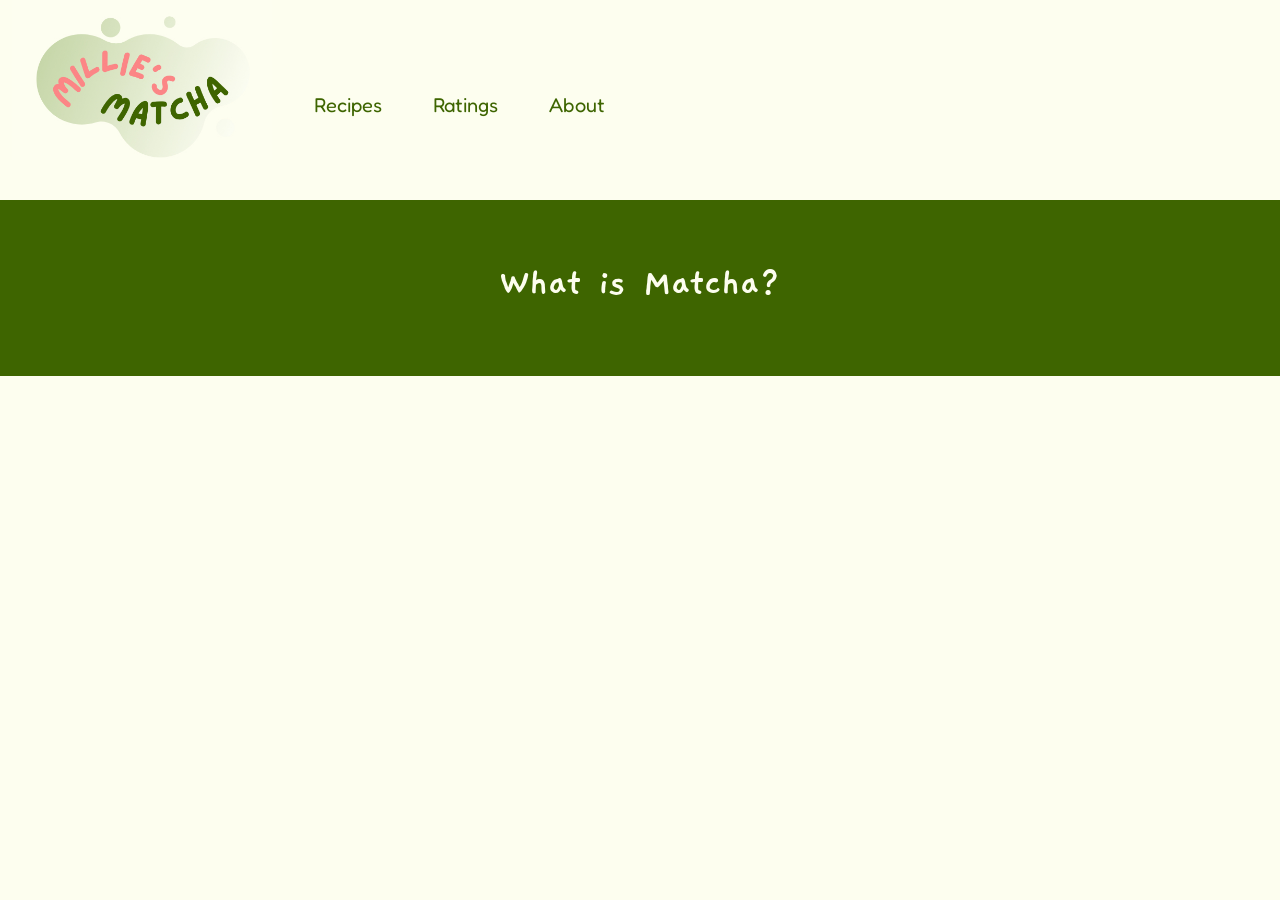
<file: index.html>
<!DOCTYPE html>
<html lang="en">
  <head>
    <meta charset="UTF-8" />
    <meta name="viewport" content="width=device-width, initial-scale=1.0" />
    <title>Millie's Matcha</title>
    <link
      href="https://cdn.jsdelivr.net/npm/bootstrap@5.3.7/dist/css/bootstrap.min.css"
      rel="stylesheet"
      integrity="sha384-LN+7fdVzj6u52u30Kp6M/trliBMCMKTyK833zpbD+pXdCLuTusPj697FH4R/5mcr"
      crossorigin="anonymous"
    />
    <script
      src="https://cdn.jsdelivr.net/npm/bootstrap@5.3.7/dist/js/bootstrap.bundle.min.js"
      integrity="sha384-ndDqU0Gzau9qJ1lfW4pNLlhNTkCfHzAVBReH9diLvGRem5+R9g2FzA8ZGN954O5Q"
      crossorigin="anonymous"
    ></script>
    <link rel="preconnect" href="https://fonts.googleapis.com" />
    <link rel="preconnect" href="https://fonts.gstatic.com" crossorigin />
    <link
      href="https://fonts.googleapis.com/css2?family=Fredoka:wght@300..700&family=Gaegu&display=swap"
      rel="stylesheet"
    />
    <link rel="stylesheet" href="src/style.css" />
  </head>
  <body>
    <div class="container-fluid">
      <nav class="d-flex">
        <a href="/" title="Homepage"
          ><img class="img-fluid logo" src="images/MatchaLogo.jpg"
        /></a>
        <ul>
          <li>
            <a href="/recipes.html" title="Matcha Recipes">Recipes</a>
          </li>
          <li>
            <a href="/ratings.html" title="Matcha Ratings" class="ps-3"
              >Ratings</a
            >
          </li>
          <li>
            <a href="/about.html" title="About Matcha" class="ps-3">About</a>
          </li>
        </ul>
      </nav>
    </div>
    <section>
      <h1>What is Matcha?</h1>
    </section>
  </body>
</html>
</file>
<file: src/style.css>
:root {
  --primary-colour: #3e6500;
  --secondary-colour: #c8d7a9;
  --accent-colour: #fc8586;
  --primary-font: "Fredoka", sans-serif;
  --secondary-font: "Gaegu", sans-serif;
}

body {
  background-color: #fdfeef;
}
.container {
  max-width: 960px;
}
.logo {
  max-height: 200px;
  padding-bottom: 40px;
  transition: transform 0.3s ease-in-out;
}
.logo:hover {
  animation: swing 1s ease-in-out;
}

@keyframes swing {
  20% {
    transform: rotate(16deg);
  }
  40% {
    transform: rotate(-10deg);
  }
  60% {
    transform: rotate(5deg);
  }
  80% {
    transform: rotate(-5deg);
  }
  100% {
    transform: rotate(0deg);
  }
}
nav {
  font-size: 20px;
  font-family: var(--primary-font);
  padding: 0;
}
nav ul {
  margin-top: 90px;
  padding-left: 12px;
}
nav li {
  display: inline;
  margin-left: 30px;
  line-height: 30px;
  list-style: none;
}
nav a {
  color: var(--primary-colour);
  text-decoration: none;
  transition: all 150ms ease-in-out;
}
nav a:hover {
  color: var(--accent-colour);
}
section {
  background-color: #3e6500;
  max-width: 100%;
  margin: 0 auto;
  padding: 60px;
}
h1 {
  color: #fdfeef;
  font-family: var(--secondary-font);
  font-weight: bold;
  text-align: center;
}
</file>
